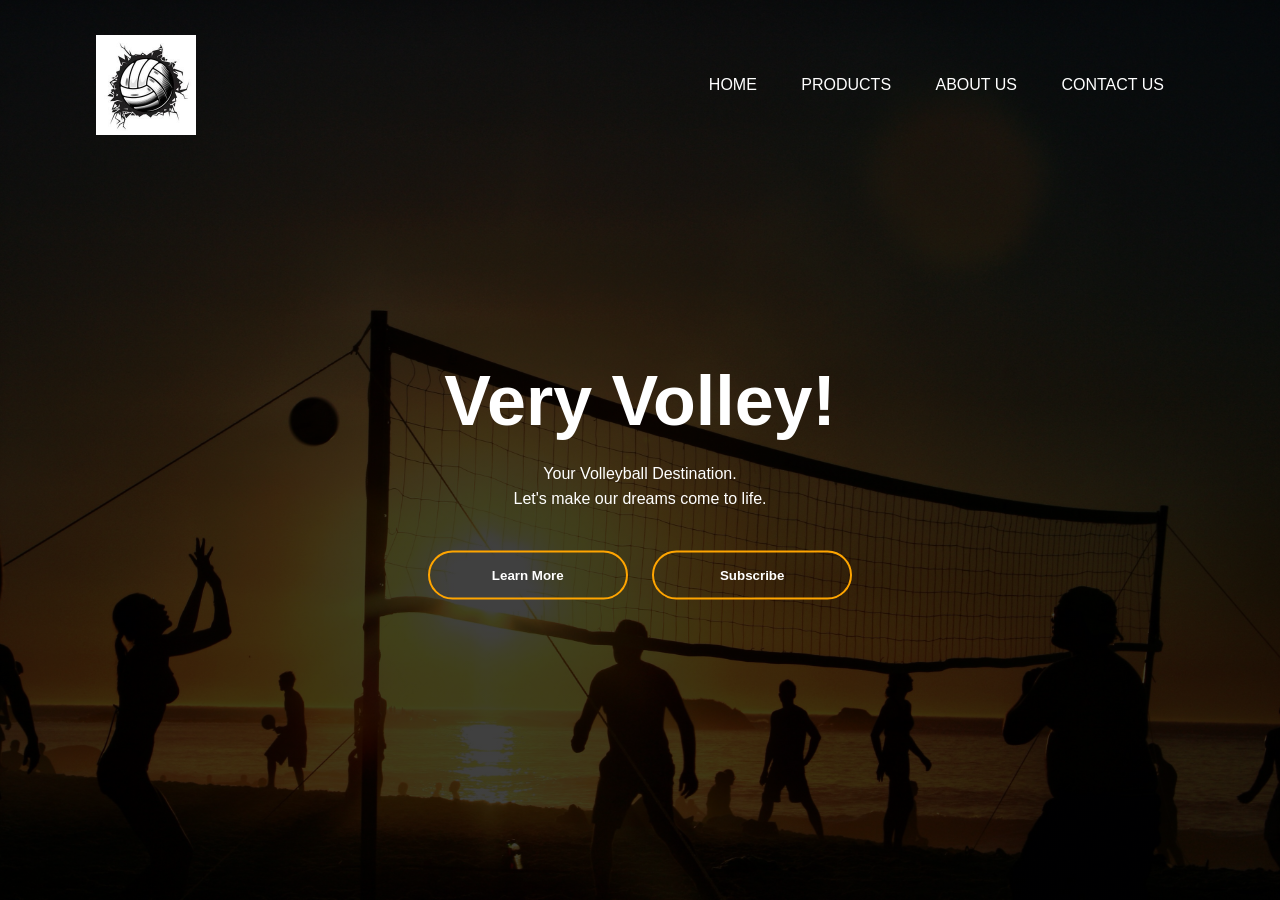
<file: index.html>
<!DOCTYPE html>
<head>
    <title>Very Volley! - Your Volleyball Destination</title>
    <link rel="stylesheet" href="style.css">
</head>
<body>
   <div class="banner">
        <div class="navbar">
            <img src="logo.jpg" class="logo">
            <ul>
                <li><a href="index.html">Home</a></li>
                <li><a href="product.html">Products</a></li>
                <li><a href="about.html">About Us</a></li>
                <li><a href="contact.html">Contact Us</a></li>
            </ul>
        </div>

        <div class="content">
            <header>
                <h1>Very Volley! </h1>
                <p>Your Volleyball Destination.<br> Let's make our dreams come to life.</p>
            </header>
            <div>
                <button type="button" onclick="location.href='https://www.youtube.com/watch?v=hLZ44KBWEbo'"><span></span>Learn More</button>
                <button type="button" onclick="location.href='https://www.instagram.com/crisxalbino/'"><span></span>Subscribe</button>
            </div>
        </div>
   </div> 

</body>
</html>
</file>
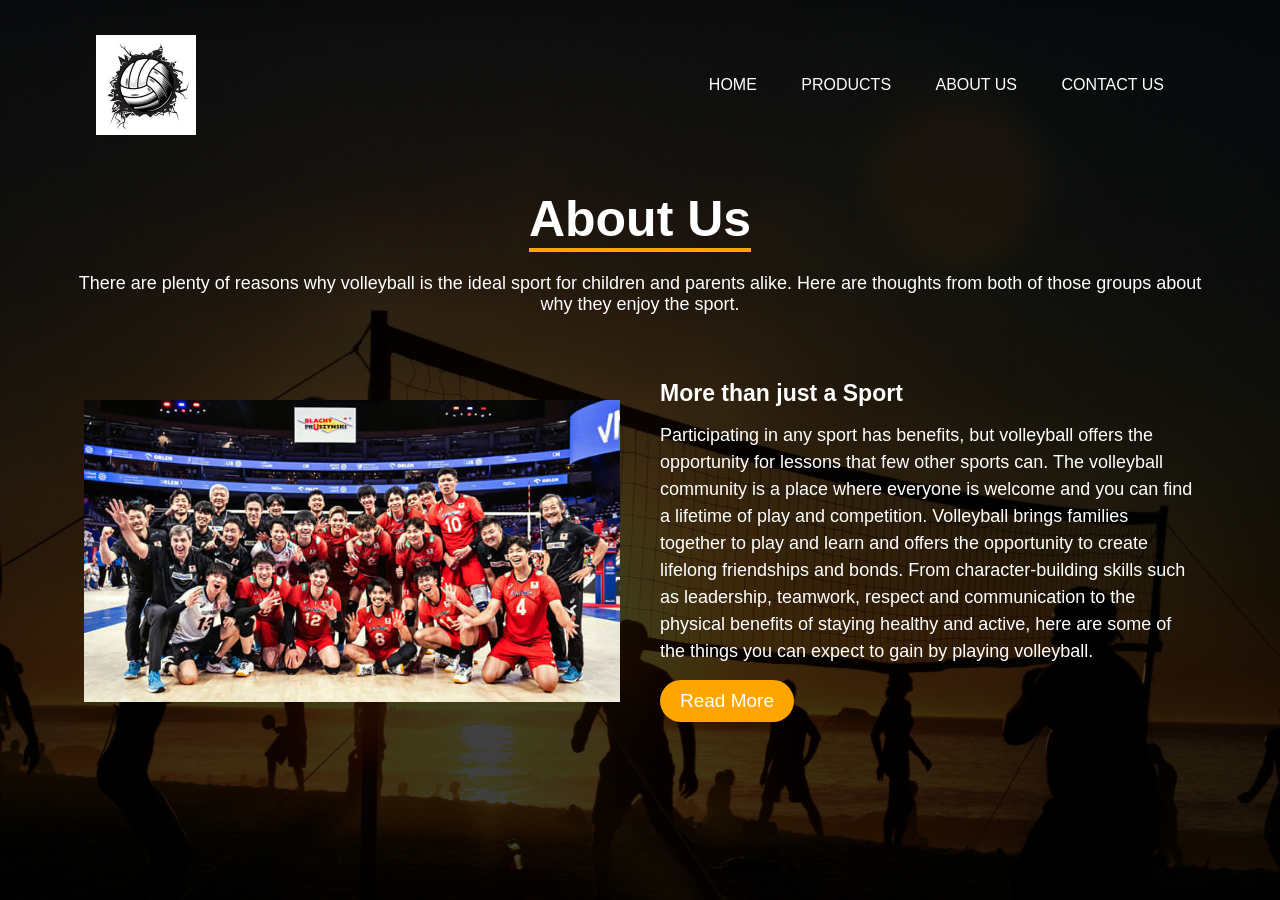
<file: about.html>
<!DOCTYPE html>
<head>
    <title>About Us</title>
    <link rel="stylesheet" href="about.css">
</head>
<body>
   <div class="banner">
        <div class="navbar">
            <img src="logo.jpg" onclick="location.href='index.html'" class="logo">
            <ul>
                <li><a href="index.html">Home</a></li>
                <li><a href="product.html">Products</a></li>
                <li><a href="about.html">About Us</a></li>
                <li><a href="contact.html">Contact Us</a></li>
            </ul>
        </div>
    
    <div class="heading">
        <h1>About Us</h1>
        <p>There are plenty of reasons why volleyball is the ideal sport for children and parents alike. Here are thoughts from both of those groups about why they enjoy the sport.</p>
    </div>
    <div class="container">
        <section class="about">
            <div class="about-image">
                <img src="japan.jpg">
            </div>
            <div class="about-content">
                <h2>More than just a Sport</h2>
                <p>Participating in any sport has benefits, but volleyball offers the opportunity for lessons that few other sports can. The volleyball community is a place where everyone is welcome and you can find a lifetime of play and competition. Volleyball brings families together to play and learn and offers the opportunity to create lifelong friendships and bonds. From character-building skills such as leadership, teamwork, respect and communication to the physical benefits of staying healthy and active, here are some of the things you can expect to gain by playing volleyball.</p>
                <a href="https://usavolleyball.org/play/the-benefits-of-volleyball/" class="read-more">Read More</a>
            </div>
        </section>
    </div> 

</body>
</html>
</file>
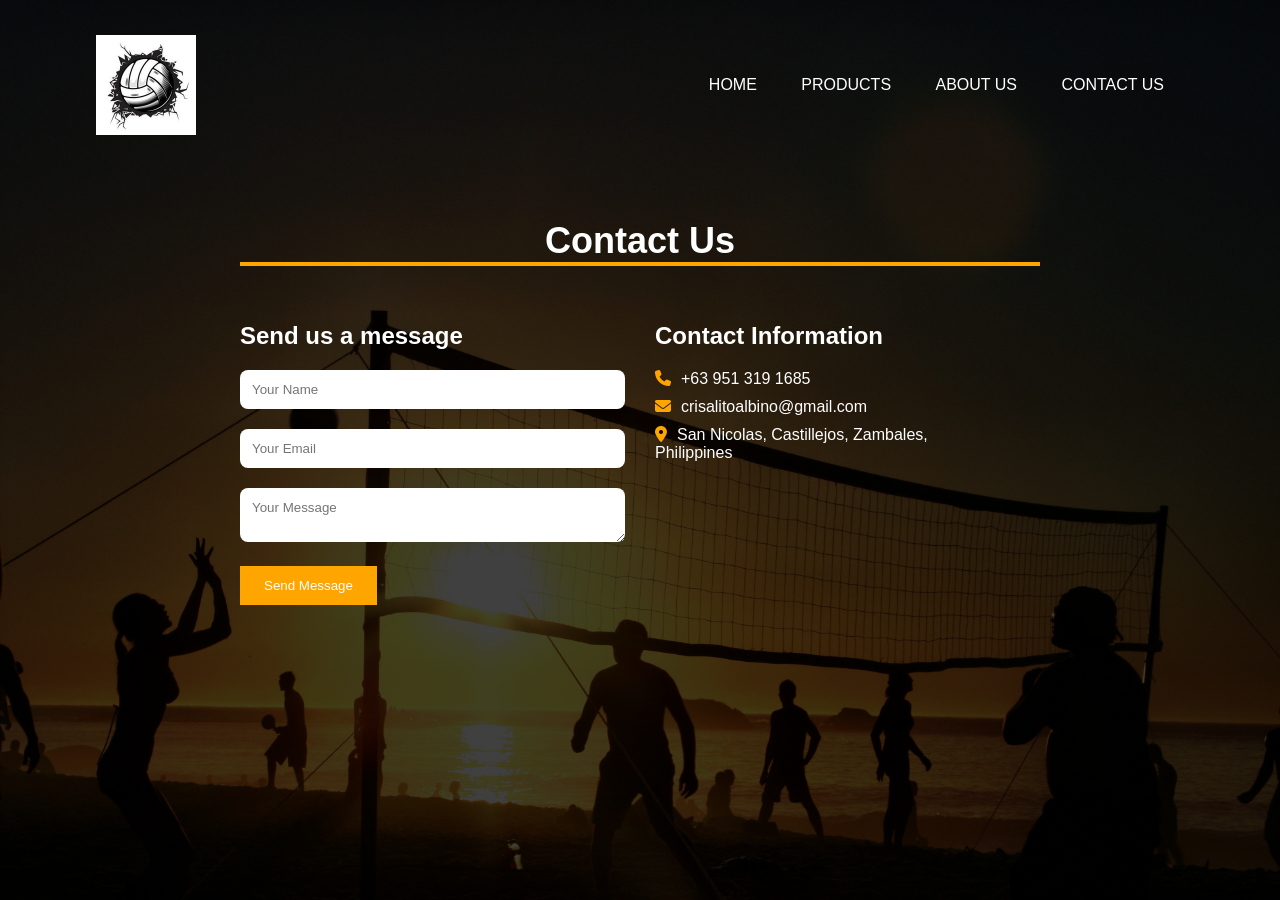
<file: contact.html>
<!DOCTYPE html>
<head>
    <title>Contact Us</title>
    <link rel="stylesheet" href="https://cdnjs.cloudflare.com/ajax/libs/font-awesome/6.6.0/css/all.min.css" integrity="sha512-Kc323vGBEqzTmouAECnVceyQqyqdsSiqLQISBL29aUW4U/M7pSPA/gEUZQqv1cwx4OnYxTxve5UMg5GT6L4JJg==" crossorigin="anonymous" referrerpolicy="no-referrer" />
    <link rel="stylesheet" href="contact.css">
</head>
<body>
   <div class="banner">
        <div class="navbar">
            <img src="logo.jpg" onclick="location.href='index.html'" class="logo">
            <ul>
                <li><a href="index.html">Home</a></li>
                <li><a href="product.html">Products</a></li>
                <li><a href="about.html">About Us</a></li>
                <li><a href="contact.html">Contact Us</a></li>
            </ul>
        </div>

    <section class="contact">
        <div class="container">
            <h2>Contact Us</h2>
            <div class="contact-wrapper">
                <div class="contact-form">
                    <h3>Send us a message</h3>
                    <form>
                        <div class="form-group">
                            <input type="text" name="name" placeholder="Your Name">
                        </div>
                        <div class="form-group">
                            <input type="email" name="email" placeholder="Your Email">
                        </div>
                        <div class="form-group">
                            <textarea name="message" placeholder="Your Message"></textarea>
                        </div>
                        <button  type="submit">Send Message</button>
                    </form>
                </div>
                <div class="contact-info">
                    <h3>Contact Information</h3>
                    <p><i class="fas fa-phone"></i>+63 951 319 1685</p>
                    <p><i class="fas fa-envelope"></i>crisalitoalbino@gmail.com</p>
                    <p><i class="fas fa-map-marker-alt"></i>San Nicolas, Castillejos, Zambales, <br>Philippines</p>
                </div>
            </div>
        </div>
    </section>    
    
</body>
</html>
</file>
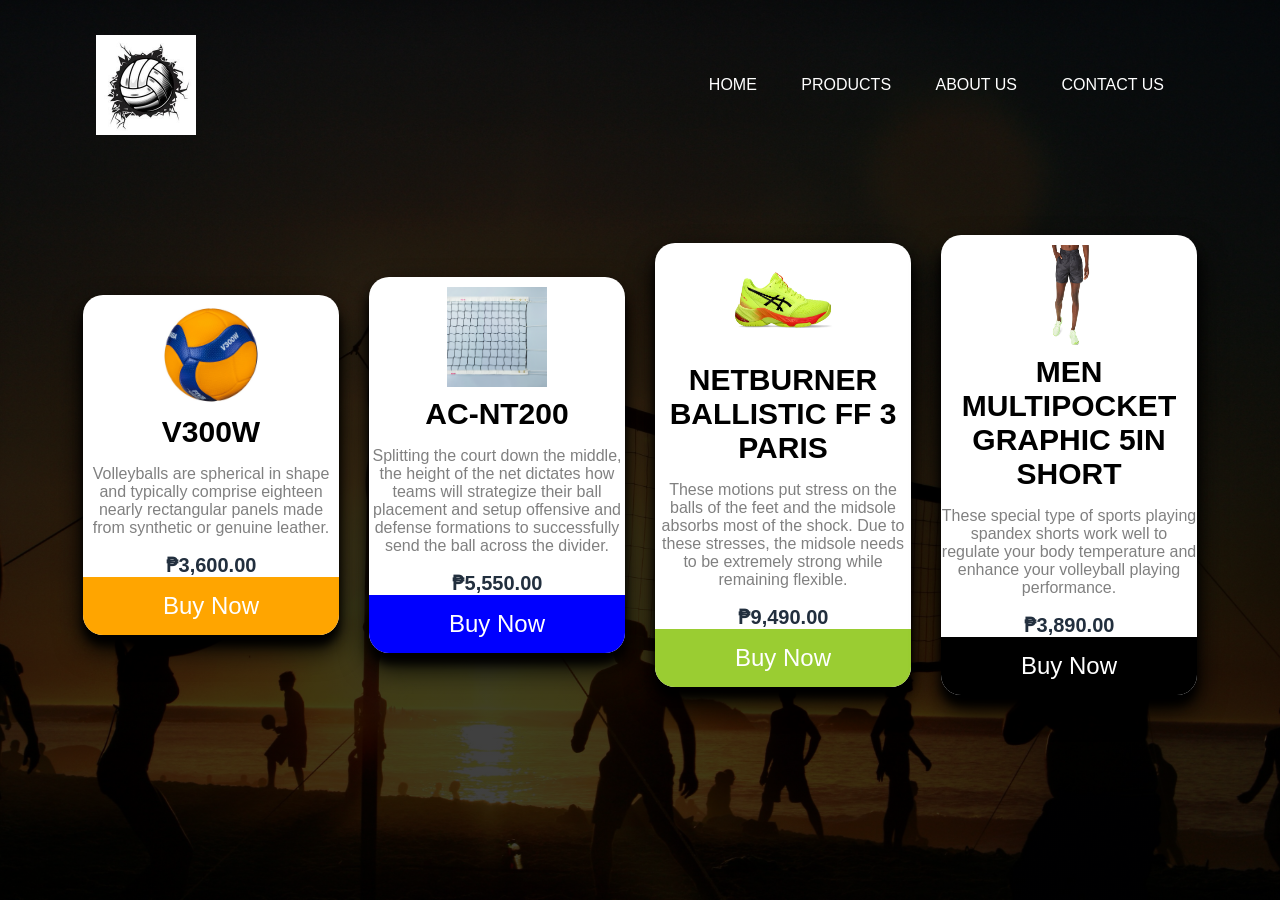
<file: product.html>
<!DOCTYPE html>
<head>
    <title>Product</title>
    <link rel="stylesheet" href="product.css">
</head>
<body>
    <div class="banner">
        <div class="navbar">
            <img src="logo.jpg" onclick="location.href='index.html'" class="logo">
            <ul>
                <li><a href="index.html">Home</a></li>
                <li><a href="product.html">Products</a></li>
                <li><a href="about.html">About Us</a></li>
                <li><a href="contact.html">Contact Us</a></li>
            </ul>
        </div> 
    
    <div class="product">
        
        <div class="content"  onclick="location.href='https://mikasasports.co.jp/e/sports/vlb00002-2/'">
            <img src="ball.jpg" class="hehe">
            <h3>V300W</h3>
            <p>Volleyballs are spherical in shape and typically comprise eighteen nearly rectangular panels made from synthetic or genuine leather.</p>
            <h6>₱3,600.00</h6>
        <button class="buy-1">Buy Now</button>
        </div>

        <div class="content" onclick="location.href='https://mikasasports.co.jp/e/sports/acs00441/'">
            <img src="net.jpg" class="hehe">
            <h3>AC-NT200</h3>
            <p>Splitting the court down the middle, the height of the net dictates how teams will strategize their ball placement and setup offensive and defense formations to successfully send the ball across the divider.</p>
            <h6>₱5,550.00</h6>
        <button class="buy-2">Buy Now</button>
        </div>

        <div class="content" onclick="location.href='https://www.asics.com/ph/en-ph/netburner-ballistic-ff-3-paris/p/1051A087-750.html'">
            <img src="sapatos.jpg" class="hehe">
            <h3>NETBURNER BALLISTIC FF 3 PARIS</h3>
            <p>These motions put stress on the balls of the feet and the midsole absorbs most of the shock. Due to these stresses, the midsole needs to be extremely strong while remaining flexible.</p>
            <h6>₱9,490.00</h6>
        <button class="buy-3">Buy Now</button>
        </div>

        <div class="content" onclick="location.href='https://www.asics.com/ph/en-ph/men-multipocket-graphic-5in-short/p/2011D014-001.html'">
            <img src="short.jpg" class="hehe">
            <h3>MEN MULTIPOCKET GRAPHIC 5IN SHORT</h3>
            <p>These special type of sports playing spandex shorts work well to regulate your body temperature and enhance your volleyball playing performance.</p>
            <h6>₱3,890.00</h6>
        <button class="buy-4">Buy Now</button>
        </div>

    </div>

</body>
</html>
</file>
<file: style.css>
*{ 
    margin: 0;
    padding: 0;
    font-family: sans-serif;
}
.banner{
    width: 100%;
    height: 100vh;
    background-image: linear-gradient(rgba(0,0,0,0.75),rgba(0,0,0,0.75)),url(volley.jpg);
    background-size: cover;
    background-position: center;
}
.navbar{
    width: 85%;
    margin: auto;
    padding: 35px 0;
    display: flex;
    align-items: center;
    justify-content: space-between;
}
.logo{
    width: 100px;
    cursor: pointer;
}
.navbar ul li{ 
    list-style: none;
    display: inline-block;
    margin: 0 20px;
    position: relative;
}
.navbar ul li a{ 
    text-decoration: none;
    color: white;
    text-transform: uppercase;
}
.navbar ul li::after{
    content: '';
    height: 3px;
    width: 0%;
    background: orange;
    position: absolute;
    left: 0;
    bottom: -10px;
    transition: 1s;
}
.navbar ul li:hover::after{
    width: 100%;

}
.content{
    width: 100%;
    position: absolute;
    top: 50%;
    transform: translateY(-50%);
    text-align: center;
    color: white;
}
.content h1{
    font-size: 70px;
    margin-top: 80px;

}
.content p{
    margin: 20px auto;
    font-weight: 100;
    line-height: 25px;
}
button{
    width: 200px;
    padding: 15px 0;
    text-align: center;
    margin: 20px 10px;
    font-weight: bold;
    border-radius: 25px;
    border: 2px solid orange;
    background: transparent;
    color: white;
    cursor: pointer;
    position: relative;
    overflow: hidden;
}
span{
    background: orange;
    height: 100%;
    width: 0%;
    border-radius: 25px;
    position: absolute;
    left: 0;
    bottom: 0;
    z-index: -1;
    transition: 1s;
}
button:hover span{
    width: 100%;
}
button:hover{
    border: none;
}
</file>
<file: about.css>
*{ 
    margin: 0;
    padding: 0;
    box-sizing: border-box;
    font-family: sans-serif;
}
.banner{
    width: 100%;
    height: 100vh;
    background-image: linear-gradient(rgba(0,0,0,0.75),rgba(0,0,0,0.75)),url(volley.jpg);
    background-size: cover;
    background-position: center;
}
.navbar{
    width: 85%;
    margin: auto;
    padding: 35px 0;
    display: flex;
    align-items: center;
    justify-content: space-between;
}
.logo{
    width: 100px;
    cursor: pointer;
}
.navbar ul li{ 
    list-style: none;
    display: inline-block;
    margin: 0 20px;
    position: relative;
}
.navbar ul li a{ 
    text-decoration: none;
    color: white;
    text-transform: uppercase;
}
.navbar ul li::after{
    content: '';
    height: 3px;
    width: 0%;
    background: orange;
    position: absolute;
    left: 0;
    bottom: -10px;
    transition: 1s;
}
.navbar ul li:hover::after{
    width: 100%;
}
.heading{
    width: 90%;
    display: flex;
    justify-content: center;
    align-items: center;
    flex-direction: column;
    text-align: center;
    margin: 20px auto;
}
.heading h1{
    font-size: 50px;
    color: white;
    margin-bottom: 25px;
    position: relative;
}
.heading h1::after{
    content: '';
    position: absolute;
    width: 100%;
    height: 4px;
    display: block;
    margin: 0 auto;
    background-color: orange;
}
.heading p{
    font-size: 18px;
    color: white;
    margin-bottom: 35px;
}
.container{
    width: 90%;
    margin: 0 auto;
    padding: 10px 20px;
}
.about{
    display: flex;
    justify-content: space-between;
    align-items: center;
    flex-wrap: wrap;
}
.about-image{
    flex: 1;
    margin-right: 40px;
    overflow: hidden;
}
.about-image img{
    max-width: 100%;
    height: auto;
    display: block;
    transition: 0.5s ease;
}
.about-image:hover img{
    transform: scale(1.2);
}
.about-content{
    flex: 1;
}
.about-content h2{
    font-size: 23px;
    margin-bottom: 15px;
    color: white;
}
.about-content p{
    font-size: 18px;
    line-height: 1.5;
    color: white;
}
.about-content .read-more{
    display: inline-block;
    padding: 10px 20px;
    background-color: orange;
    color: white;
    font-size: 19px;
    text-decoration: none;
    border-radius: 25px;
    margin-top: 15px;
    transition: 0.3s ease;
}   
.about-content .read-more:hover{
    background-color: red;
}
@media screen and (max-width: 768px){
    .heading{
        padding: 0 20px;
    }
    .heading h1{
        font-size: 36px;
    }
    .heading p{
        font-size: 17px;
        margin-bottom: 0;
    }
    .container{
        padding: 0;
    }
    .about{
        padding: 20px;
        flex-direction: column;
    }
    .about-image{
        margin-right: 0;
        margin-bottom: 20px;
    }
    .about-content p{
        padding: 0;
        font-size: 16px;
    }
    .about-content .read-more{
        font-size: 16px;
    }
}
</file>
<file: contact.css>
*{ 
    margin: 0;
    padding: 0;
    box-sizing: border-box;
    font-family: sans-serif;
}
.banner{
    width: 100%;
    height: 100vh;
    background-image: linear-gradient(rgba(0,0,0,0.75),rgba(0,0,0,0.75)),url(volley.jpg);
    background-size: cover;
    background-position: center;
}
.navbar{
    width: 85%;
    margin: auto;
    padding: 35px 0;
    display: flex;
    align-items: center;
    justify-content: space-between;
}
.logo{
    width: 100px;
    cursor: pointer;
}
.navbar ul li{ 
    list-style: none;
    display: inline-block;
    margin: 0 20px;
    position: relative;
}
.navbar ul li a{ 
    text-decoration: none;
    color: white;
    text-transform: uppercase;
}
.navbar ul li::after{
    content: '';
    height: 3px;
    width: 0%;
    background: orange;
    position: absolute;
    left: 0;
    bottom: -10px;
    transition: 1s;
}
.navbar ul li:hover::after{
    width: 100%;
}
.contact{
    max-height: 100vh;
    padding: 50px;
    text-align: center;
}
.container{
    max-width: 800px;
    margin: 0 auto;
}
.container h2{
    font-size: 36px;
    margin-bottom: 60px;
    color: white;
    position: relative;
}
.container h2::after{
    content: '';
    position: absolute;
    width: 100%;
    height: 4px;
    display: block;
    margin: 0 auto;
    background-color: orange;
}
.contact-wrapper{
    display: grid;
    grid-template-columns: repeat(2, 1fr);
    grid-gap: 30px;
}
.contact-form{
    text-align: left;
}
.contact-form h3{
    font-size: 24px;
    margin-bottom: 20px;
    color: white;
}
.form-group{
    margin-bottom: 20px;
}
input, textarea{
    width: 100%;
    padding: 12px;
    border-radius: 8px;
    border: none;
    background-color: white;
    color: black;
}
input:focus, textarea:focus{
    outline: none;
    box-shadow: 0 0 8px gold;
}
button{
    display: inline-block;
    padding: 12px 24px;
    background-color: orange;
    color: white;
    border: none;
    cursor: pointer;
    transition: 0.3s ease;
}
button:hover{
    background-color: red;
}
.contact-info{
    text-align: left;
}
.contact-info h3{
    font-size: 24px;
    margin-bottom: 20px;
    color: white;
}
.contact-info p{
    margin-bottom: 10px;
    color: white;
}
.contact-info i{
    color: orange;
    margin-right: 10px;
}
</file>
<file: product.css>
body{
    margin: 0;
    padding: 0;
    font-family: sans-serif;
    background: #f2f2f2;
}
.banner{
    width: 100%;
    height: 100vh;
    background-image: linear-gradient(rgba(0,0,0,0.75),rgba(0,0,0,0.75)),url(volley.jpg);
    background-size: cover;
    background-position: center;
}
.navbar{
    width: 85%;
    margin: auto;
    padding: 35px 0;
    display: flex;
    align-items: center;
    justify-content: space-between;
}
.logo{
    width: 100px;
    cursor: pointer;
    position: relative;
}
.navbar ul li{ 
    list-style: none;
    display: inline-block;
    margin: 0 20px;
    position: relative;
}
.navbar ul li a{ 
    text-decoration: none;
    color: white;
    text-transform: uppercase;
}
.navbar ul li::after{
    content: '';
    height: 3px;
    width: 0;
    background: orange;
    position: absolute;
    left: 0;
    bottom: -10px;
    transition: 1s;
}
.navbar ul li:hover::after{
    width: 100%;
}
h3{
    text-align: center;
    font-size: 30px;
    margin: 0;
    padding-top: 10px;
}
a{
    text-decoration: none;
}
.product{
    display: flex;
    flex-wrap: wrap;
    width: 100%;
    justify-content: center;
    align-items: center;
    margin: 50px 0;
}
.content{
    width: 20%;
    margin: 15px;
    box-sizing: border-box;
    float: left;
    text-align: center;
    border-radius: 20px;
    cursor: pointer;
    padding-top: 10px;
    box-shadow: 0 14px 28px rgb(0, 0, 0), 0 10px 10px rgb(0, 0, 0);
    transition: 0.4s;
    background:white;
}
.content:hover{
    box-shadow: 0 3px 6px rgba(0,0,0,0.16), 0 3px 6px rgba(0,0,0,0.23);
    transform: translate(0px, -50px);
}
.hehe{
    width: 100px;
    height: 100px;
    text-align: center;
    margin: 0 auto;
    display: block;
}
p{
    text-align: center;
    color: gray;
    padding-top: 0 8px;
}
h6{ 
    font-size: 20px;
    text-align: center;
    color: #222f3e;
    margin: 0;
}
button{
    text-align: center;
    font-size: 24px;
    color: white;
    width: 100%;
    padding: 15px;
    border: 0;
    outline: none;
    cursor: pointer;
    margin: 0;
    border-bottom-right-radius: 20px;
    border-bottom-left-radius: 20px;
}
.buy-1{
    background: orange;
}
.buy-2{
    background: blue;
}
.buy-3{
    background: yellowgreen;
}
.buy-4{
    background: black;
}
</file>
